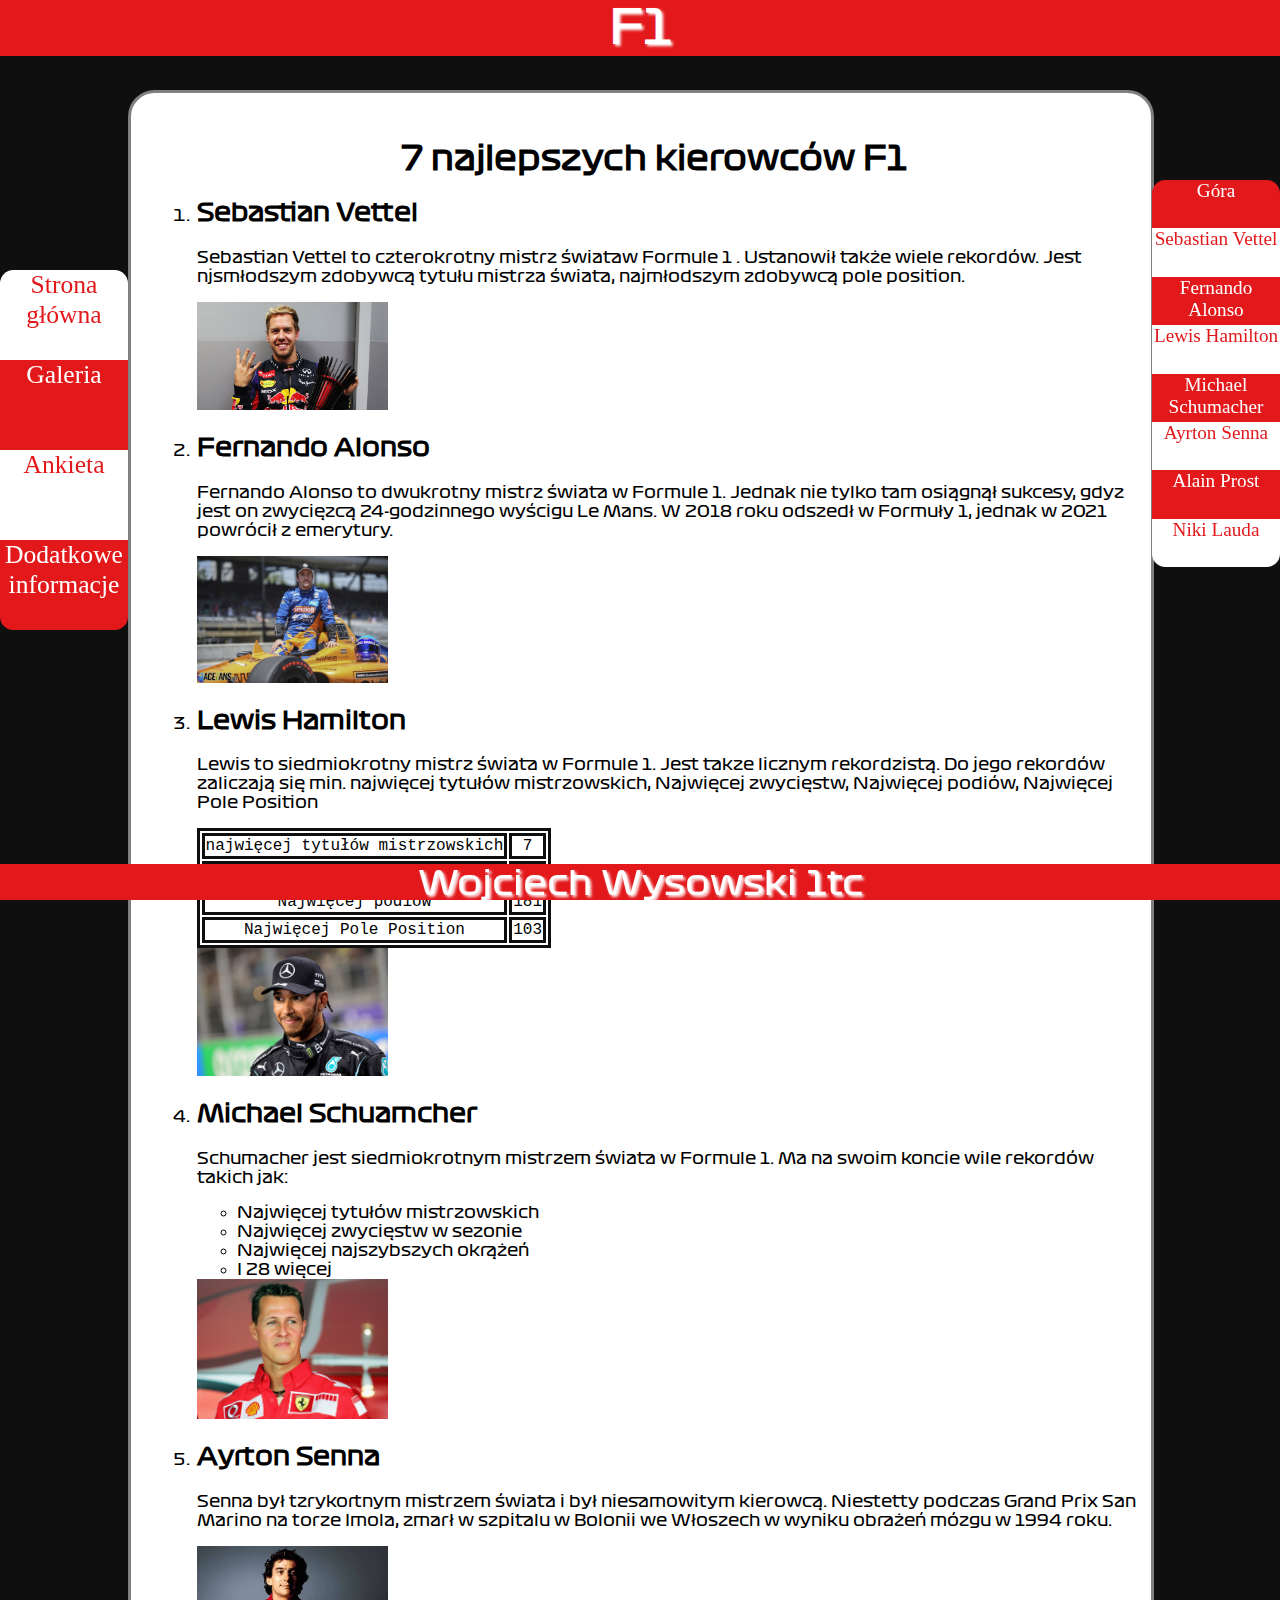
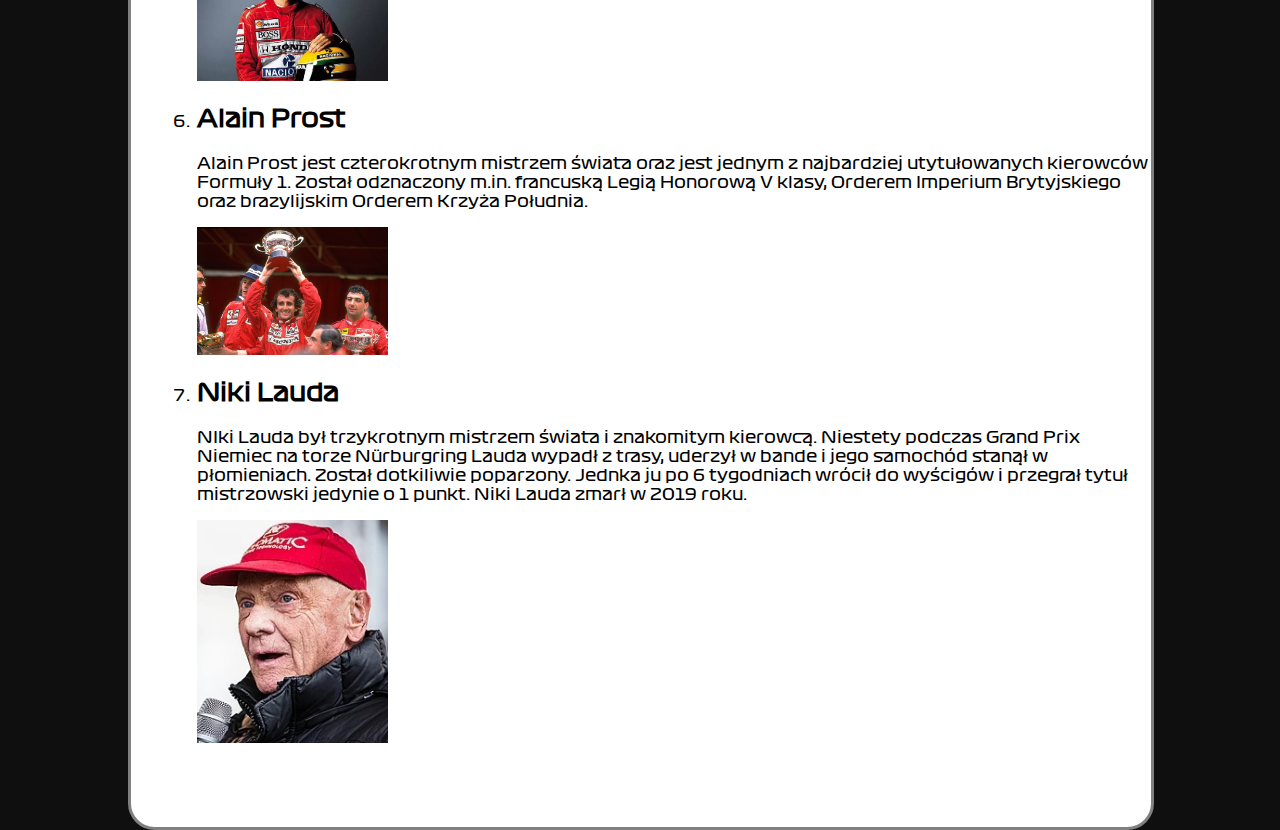
<file: index.html>
<!DOCTYPE html>
<html lang="pl">
<head>
    <meta charset="UTF-8">
    <title>Strona główna</title>
    <link rel="stylesheet" href="https://cdnjs.cloudflare.com/ajax/libs/font-awesome/4.7.0/css/font-awesome.min.css">
    <link rel=stylesheet href=style.css>
    <meta name="viewport" content="width=device-width, initial-scale=1">
    <style>
        img{
        width:20%;
        }
    </style>
</head>
<body>
    <div id=container>
        <div id=logo>F1</div>
        <div id="gora" style="position:absolute; top:0%;"></div>
        <div id=main>
            <h1 id="hider">7 najlepszych kierowców F1</h1>
            <p id="wew">
                <ol>
                    <li>
                        <h2 id="SV">Sebastian Vettel</h2>
                        <p>Sebastian Vettel to czterokrotny mistrz świataw Formule 1 . Ustanowił także wiele rekordów. Jest njsmłodszym zdobywcą tytułu mistrza świata, najmłodszym zdobywcą pole position.</p>
                        <img alt="kierowca" src="foto/seb.jpeg">
                    </li>
                    <li>
                        <h2 id="FA">Fernando Alonso</h2>
                        <p>Fernando Alonso to dwukrotny mistrz świata w Formule 1. Jednak nie tylko tam osiągnął sukcesy, gdyz jest on zwycięzcą 24-godzinnego wyścigu Le Mans. W 2018 roku odszedł w Formuły 1, jednak w 2021 powrócił z emerytury.</p>
                        <img alt="kierowca" src="foto/alonso.jpeg" width="500">
                    </li>
                    <li>
                        <h2 id="LH">Lewis Hamilton</h2>
                        <p>Lewis to siedmiokrotny mistrz świata w Formule 1. Jest takze licznym rekordzistą. Do jego rekordów zaliczają się min. najwięcej tytułów mistrzowskich, Najwięcej zwycięstw, Najwięcej podiów, Najwięcej Pole Position</p>
                        <table id="tab">
                            <tr>
                                <td>najwięcej tytułów mistrzowskich</td>
                                <td>7</td>
                            </tr>
                            <tr>
                                <td>Najwięcej zwycięstw</td>
                                <td>103</td>
                            </tr>
                            <tr>
                                <td>Najwięcej podiów</td>
                                <td>181</td>
                            </tr>
                            <tr>
                                <td>Najwięcej Pole Position</td>
                                <td>103</td>
                            </tr>
                        </table>
                        <img alt="kierowca" src="foto/hamilton.jpeg">
                    </li>
                    <li>
                        <h2 id="MS">Michael Schuamcher</h2>
                        <p>Schumacher jest siedmiokrotnym mistrzem świata w Formule 1. Ma na swoim koncie wile rekordów takich jak: </p>
                        <ul>
                            <li>
                                Najwięcej tytułów mistrzowskich
                            </li>
                            <li>Najwięcej zwycięstw w sezonie</li>
                            <li>Najwięcej najszybszych okrążeń</li>
                            <li>I 28 więcej</li>
                        </ul>
                        <img alt="kierowca" src="foto/schumacher.jpeg">
                    </li>
                    <li>
                        <h2 id="AS">Ayrton Senna</h2>
                        <p>Senna był tzrykortnym mistrzem świata i był niesamowitym kierowcą. Niestetty podczas Grand Prix San Marino na torze Imola, zmarł w szpitalu w Bolonii we Włoszech w wyniku obrażeń mózgu w 1994 roku.</p>
                        <img alt="kierowca" src="foto/senna.webp">
                    </li>
                    <li><h2 id="AP">Alain Prost</h2>
                    <p>Alain Prost jest czterokrotnym mistrzem świata oraz jest jednym z najbardziej utytułowanych kierowców Formuły 1. Został odznaczony m.in. francuską Legią Honorową V klasy, Orderem Imperium Brytyjskiego oraz brazylijskim Orderem Krzyża Południa.</p>
                    <img alt="kierowca" src="foto/prost.jpeg">
                </li>
                    <li>
                        <h2 id="NL">Niki Lauda</h2>
                        <p>NIki Lauda był trzykrotnym mistrzem świata i znakomitym kierowcą. Niestety podczas Grand Prix Niemiec na torze Nürburgring Lauda wypadł z trasy, uderzył w bande i jego samochód stanął w płomieniach. Został dotkiliwie poparzony. Jednka ju po 6 tygodniach wrócił do wyścigów i przegrał tytuł mistrzowski jedynie o 1 punkt. Niki Lauda zmarł w 2019 roku.</p>
                        <img alt="kierowca" src="foto/lauda.webp">
                    </li>
                </ol>
            </p>
        </div>
        <div id=menu1>
            <div class="item1" id="item1"><a class="item1" href="index.html">Strona główna</a></div>
            <div class="item2" id="item2"><a class="item2" href="galeria.html">Galeria</a></div>
            <div class="item3" id="item3"><a class="item3" href="ankieta.html">Ankieta</a></div>
            <div class="item4" id="item4"><a class="item4" href="dodatk_inf.html">Dodatkowe informacje</a></div>
        </div>
        <div id=menu2>
            <div class="item0"><a class="item0" href="#gora">Góra</a></div>
            <div class="item1"><a class="item1" href="#hider">Sebastian Vettel</a></div>
            <div class="item2"><a class="item2" href="#SV">Fernando Alonso</a></div>
            <div class="item3"><a class="item3" href="#FA">Lewis Hamilton</a></div>
            <div class="item4"><a class="item4" href="#LH">Michael Schumacher</a></div>
            <div class="item5"><a class="item5" href="#MS">Ayrton Senna</a></div>
            <div class="item6"><a class="item6" href="#AS">Alain Prost</a></div>
            <div class="item7"><a class="item7" href="#AP">Niki Lauda</a></div>
        </div>
        <div class="burgir">
            <div id="linki">
              <a href="#gora">Góra</a>
              <a href="#hider">Sebastian Vettel</a>
              <a href="#SV">Fernando Alonso</a>
              <a href="#FA">Lewis Hamilton</a>
              <a href="#LH">Michael Schumacher</a>
              <a href="#MS">Ayrton Senna</a>
              <a href="#AS">Alain Prost</a>
              <a href="#AP">Niki Lauda</a>
            </div>
            <a href="javascript:void(0);" class="icon" onclick="funkcja()">
              <i class="fa fa-bars" style="color:black;"></i>
            </a>
        </div>
        <script>
            function funkcja() {
              var x = document.getElementById("linki");
              if (x.style.display === "block") {
                x.style.display = "none";
              } else {
                x.style.display = "block";
              }
            }
        </script>
            

        <div id="footer">Wojciech Wysowski 1tc</div>
    </div>
</body>
</html>
</file>
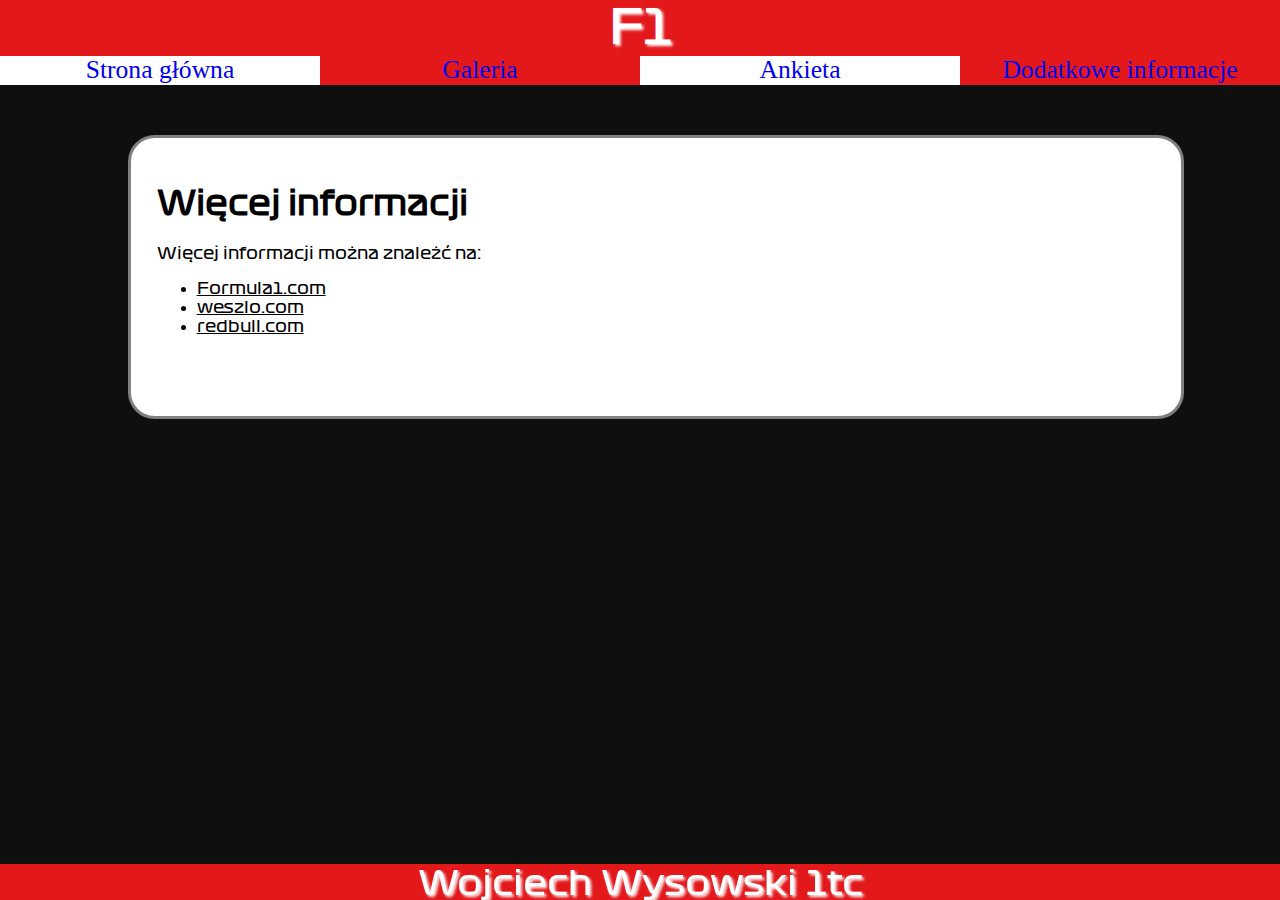
<file: dodatk_inf.html>
<!DOCTYPE html>
<html lang="pl">
<head>
    <meta charset="UTF-8">
    <title>Dodatkowe informacje</title>
    <link rel="stylesheet" href="https://cdnjs.cloudflare.com/ajax/libs/font-awesome/4.7.0/css/font-awesome.min.css">
    <link rel=stylesheet href=dodt.css>
    <meta name="viewport" content="width=device-width, initial-scale=1">
</head>
<body>
    <div id=container>
        <div id=logo>F1</div>
        <div id="gora" style="position:absolute; top:0%;"></div>
        <div id=main>
            <h1 id="hider">Więcej informacji</h1>
            <p id="wew">
                <p>Więcej informacji można znależć na:</p>
                <ul>
                    <li><a class="lineczki" target="_blank" href=https://www.formula1.com/en/drivers/hall-of-fame.html>Formula1.com</a></li>
                    <li><a class="lineczki" target="_blank" href="https://weszlo.com/top-10-kierowcow-f1-ranking/">weszlo.com</a></li>
                    <li><a class="lineczki" target="_blank" href="https://www.redbull.com/pl-pl/mistrzowie-f1-legendy-rekordy-osiagniecia">redbull.com</a></li>
                </ul>
            </p>
        </div>
        <div id=menu1>
            <div class="item1"><a id="item1" href="index.html">Strona główna</a></div>
            <div class="item2"><a id="item2" href="galeria.html">Galeria</a></div>
            <div class="item3"><a id="item3" href="ankieta.html">Ankieta</a></div>
            <div class="item4"><a id="item4" href="dodatk_inf.html">Dodatkowe informacje</a></div>
        </div>
        <div class="burgir">
            <div id="linki">
              <a class="aburgir" href="index.html">Strona główna</a>
              <a class="aburgir" href="galeria.html">Galeria</a>
              <a class="aburgir" href="ankieta.html">Ankieta</a>
              <a class="aburgir" href="dodatk_inf.html">Dodatkowe informacje</a>
            </div>
            <a href="javascript:void(0);" class="icon" onclick="funkcja()">
              <i class="fa fa-bars" style="color:black;"></i>
            </a>
        </div>
        <script>
            function funkcja() {
              var x = document.getElementById("linki");
              if (x.style.display === "block") {
                x.style.display = "none";
              } else {
                x.style.display = "block";
              }
            }
        </script>

        <div id="footer">Wojciech Wysowski 1tc</div>
    </div>
</body>
</html>
</file>
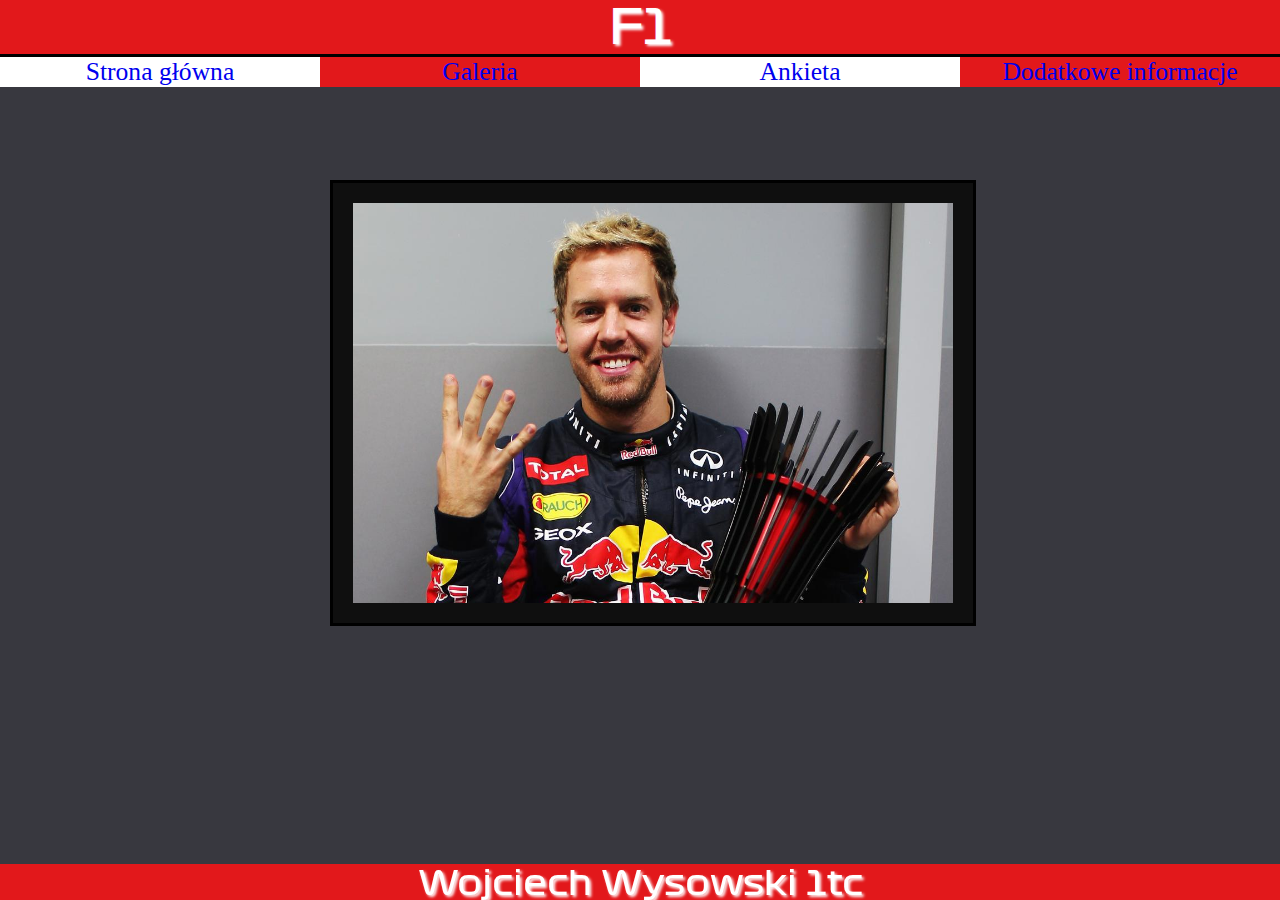
<file: galeria.html>
<!DOCTYPE html>
<html lang="pl">
<head>
    <meta charset="UTF-8">
    <title>Galeria</title>
    <link rel=stylesheet href=galeria.css>
    <link rel="stylesheet" href="https://cdnjs.cloudflare.com/ajax/libs/font-awesome/4.7.0/css/font-awesome.min.css">
    <meta name="viewport" content="width=device-width, initial-scale=1">
    <style>
    </style>
</head>
<body>
    <div id=logo>F1</div>
    <div id="gora" style="position:absolute; top:0%;"></div>

    <div id="main">
        <div class="slideshow-container">

            <div class="mySlides fade">
              <img alt="kierowca" src="foto/seb.jpeg">
            </div>
            
            <div class="mySlides fade">
                <img alt="kierowca" src="foto/alonso3.jpeg">
              </div>
            
              <div class="mySlides fade">
                <img alt="kierowca" src="foto/hamilton.jpeg">
              </div>
              <div class="mySlides fade">
                <img alt="kierowca" src="foto/schumacher.jpeg">
              </div>
              <div class="mySlides fade">
                <img alt="kierowca" src="foto/senna.webp">
              </div>
              <div class="mySlides fade">
                <img alt="kierowca" src="foto/prost.jpeg">
              </div>
              <div class="mySlides fade">
                <img alt="kierowca" src="foto/lauda3.webp">
              </div>
            
            </div>

    </div>
    <div id=menu1>
        <div class="item1" id="item1"><a id="item1" href="index.html">Strona główna</a></div>
        <div class="item2" id="item2"><a id="item2" href="galeria.html">Galeria</a></div>
        <div class="item3" id="item3"><a id="item3" href="ankieta.html">Ankieta</a></div>
        <div class="item4" id="item4"><a id="item4" href="dodatk_inf.html">Dodatkowe informacje</a></div>
    </div>
    <div id="footer">Wojciech Wysowski 1tc</div>
    <div class="burgir">
        <div id="linki">
          <a class="aburgir" href="index.html">Strona główna</a>
          <a class="aburgir" href="galeria.html">Galeria</a>
          <a class="aburgir" href="ankieta.html">Ankieta</a>
          <a class="aburgir" href="dodatk_inf.html">Dodatkowe informacje</a>
        </div>
        <a href="javascript:void(0);" class="icon" onclick="funkcja()">
          <i class="fa fa-bars" style="color:black;"></i>
        </a>
    </div>
    <script>
        function funkcja() {
          var x = document.getElementById("linki");
          if (x.style.display === "block") {
            x.style.display = "none";
          } else {
            x.style.display = "block";
          }
        }
    </script>
    <script>
        let slideIndex = 0;
        showSlides();
        
        function showSlides() {
          let i;
          let slides = document.getElementsByClassName("mySlides");
          for (i = 0; i < slides.length; i++) {
            slides[i].style.display = "none";  
          }
          slideIndex++;
          if (slideIndex > slides.length) {slideIndex = 1}    
          slides[slideIndex-1].style.display = "block";  
          setTimeout(showSlides, 2000); // Change image every 2 seconds
        }
        </script>
</body>
</html>
</file>
